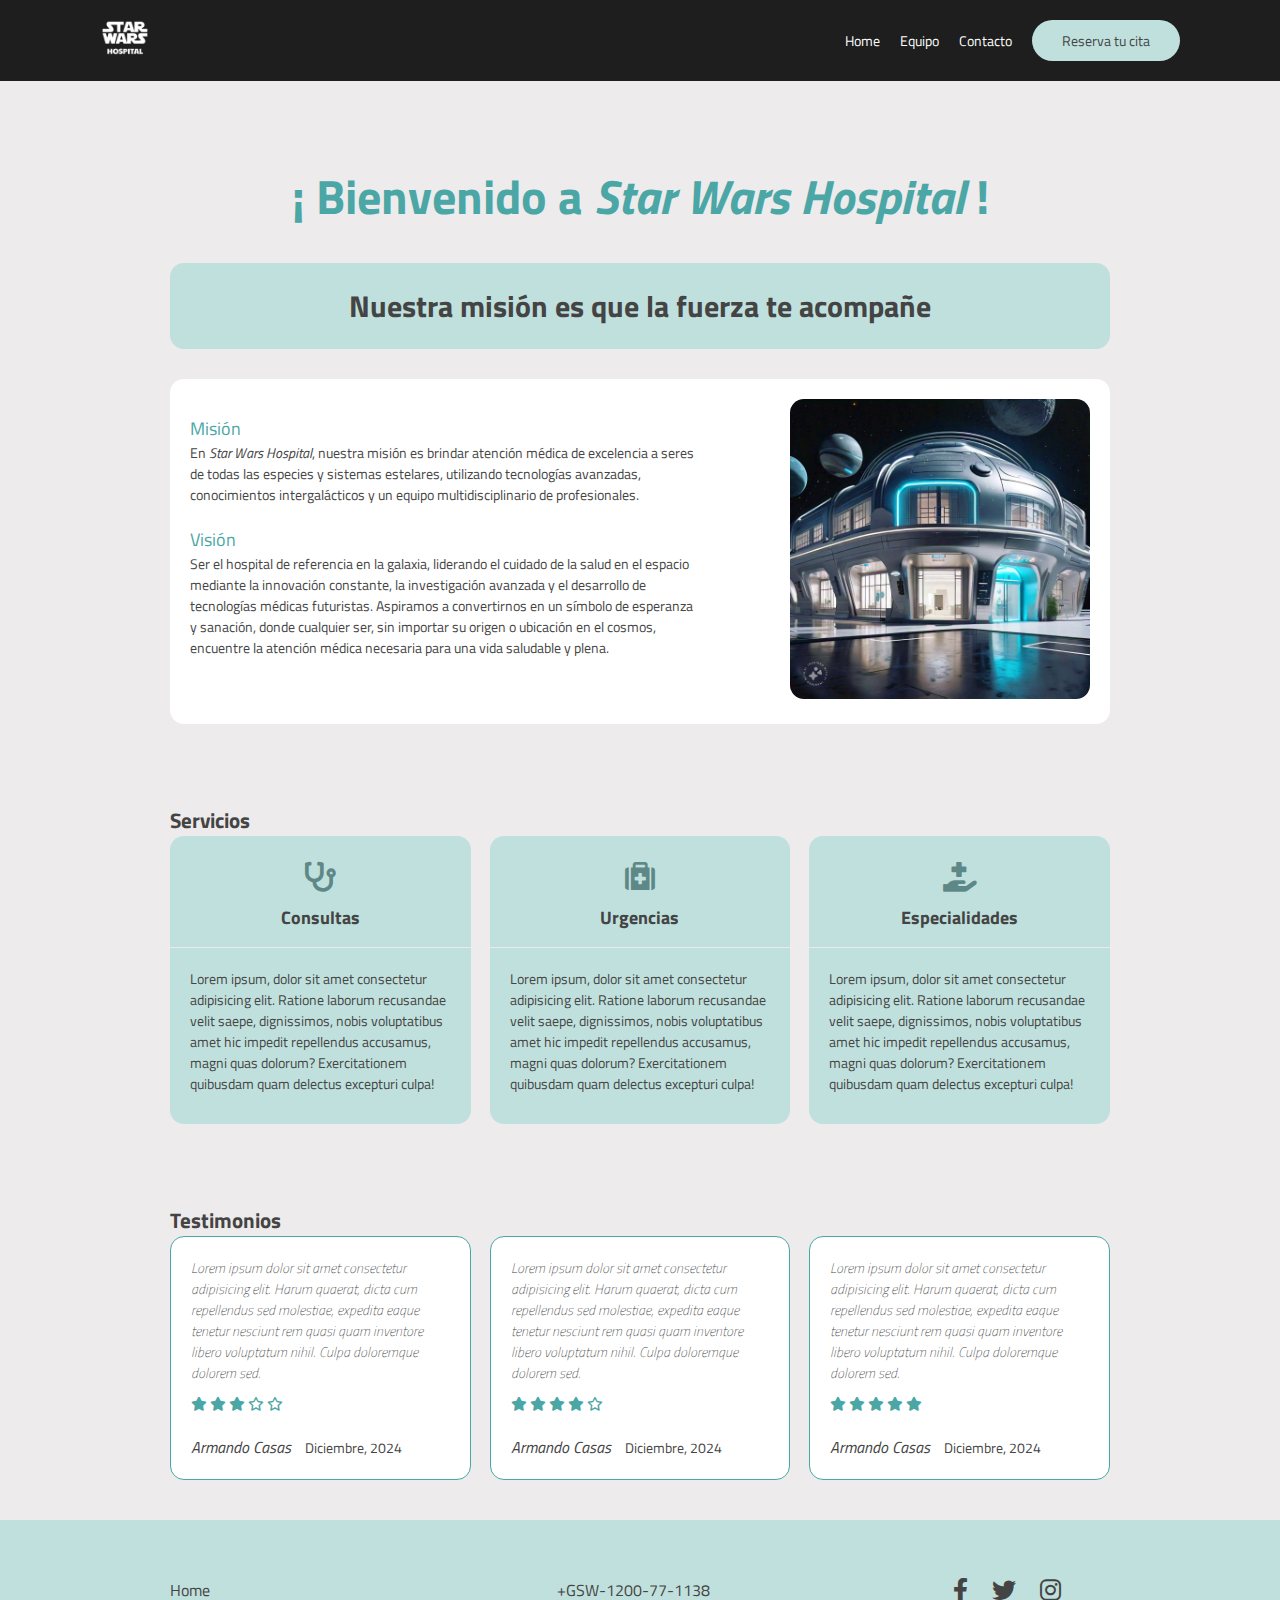
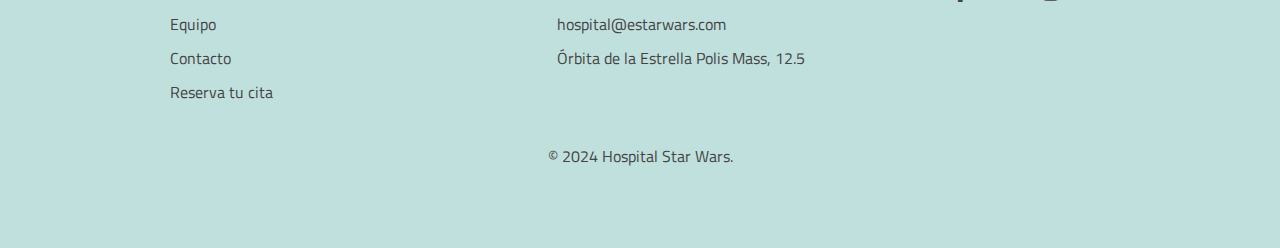
<file: index.html>
<!DOCTYPE html>
<html lang="es">

<head>
    <meta charset="UTF-8">
    <meta name="viewport" content="width=device-width, initial-scale=1.0">
    <title>Hospital Espacial</title>
    <link rel="preconnect" href="https://fonts.googleapis.com">
    <link rel="preconnect" href="https://fonts.gstatic.com" crossorigin>
    <link href="https://fonts.googleapis.com/css2?family=Roboto+Condensed:ital,wght@0,100..900;1,100..900&display=swap"
        rel="stylesheet">
    <link
        href="https://fonts.googleapis.com/css2?family=Titillium+Web:ital,wght@0,200;0,300;0,400;0,600;0,700;0,900;1,200;1,300;1,400;1,600;1,700&display=swap"
        rel="stylesheet">
    <link rel="stylesheet" href="https://cdnjs.cloudflare.com/ajax/libs/font-awesome/6.0.0-beta3/css/all.min.css">
    <link rel="stylesheet" href="assets/scss/main.css">
</head>

<body>
    <div class="body__container">
        <header>
            <nav class="navbar">
                <div class="navbar__container">
                    <a href="index.html" class="logo" tabindex="0">
                        <img src="assets/images/logo--swh.png" alt="logo starwars hospital" class="navbar__img">
                    </a>
                    <div class="navbar__icon" onclick="toggleMenu()">
                        &#9776;
                    </div>
                    <ul class="navbar__links" id="navLinks">
                        <li class="navbar__links__item" tabindex="1"><a href="index.html">Home</a></li>
                        <li class="navbar__links__item" tabindex="2"><a href="equipo.html">Equipo</a></li>
                        <li class="navbar__links__item" tabindex="3"><a href="contacto.html">Contacto</a></li>
                        <li class="navbar__links__item navbar__links__item--cta" tabindex="4"><a href="#">Reserva tu
                                cita</a></li>
                    </ul> 
                </div>
            </nav>
        </header>

        <main>
            <section class="section section--bienvenida">
                <h1 class="section__title--primary"> ¡ Bienvenido a <i>Star Wars Hospital</i> !</h1>
                <div class="container__section__title">
                    <h2 class="section__title" tabindex="2">Nuestra misión es que la fuerza te acompañe</h2>
                </div>

                <div class="container__hospital">
                    <div class="section__text">
                        <div>
                            <p class="section__title--mision">Misión</p>
                            <p class="">En <i>Star Wars Hospital</i>, nuestra misión es brindar atención médica de
                                excelencia a seres de todas las especies y sistemas estelares, utilizando tecnologías
                                avanzadas, conocimientos intergalácticos y un equipo multidisciplinario de
                                profesionales. </p>
                        </div>
                        <br>
                        <div>
                            <p class="section__title--vision">Visión</p>
                            Ser el hospital de referencia en la galaxia, liderando el cuidado de la salud en el espacio
                            mediante la innovación constante, la investigación avanzada y el desarrollo de tecnologías
                            médicas futuristas. Aspiramos a convertirnos en un símbolo de esperanza y sanación, donde
                            cualquier ser, sin importar su origen o ubicación en el cosmos, encuentre la atención médica
                            necesaria para una vida saludable y plena.
                        </div>
                    </div>
                    <div class="section__img">
                        <img src="assets/images/hospital.jpeg" alt="Hospital">
                    </div>
                </div>
            </section>

            <section class="section section--servicios">
                <h2 class="section__title">Servicios</h2>
                <div class="cards__container cards__container--servicios">
                    <div class="card">
                        <div class="card--top">
                            <div class="icon card__icon">
                                <i class="fa-solid fa-stethoscope"></i>
                            </div>
                            <h3 class="card__title ">Consultas</h3>
                        </div>
                        <div class="card__line"></div>
                        <div class="card--bottom">
                            <p class="card__text">Lorem ipsum, dolor sit amet consectetur adipisicing elit. Ratione
                                laborum recusandae velit saepe, dignissimos, nobis voluptatibus amet hic impedit
                                repellendus accusamus, magni quas dolorum? Exercitationem quibusdam quam delectus
                                excepturi culpa!</p>
                        </div>
                    </div>
                    <article class="card">
                        <div class="card--top">
                            <div class="icon card__icon">
                                <i class="fa-solid fa-suitcase-medical"></i>
                            </div>
                            <h3 class="card__title ">Urgencias</h3>
                        </div>
                        <div class="card__line"></div>
                        <div class="card--bottom">
                            <p class="card__text">Lorem ipsum, dolor sit amet consectetur adipisicing elit. Ratione
                                laborum recusandae velit saepe, dignissimos, nobis voluptatibus amet hic impedit
                                repellendus accusamus, magni quas dolorum? Exercitationem quibusdam quam delectus
                                excepturi culpa!</p>
                        </div>
                    </article>
                    <article class="card">
                        <div class="card--top">
                            <div class="icon card__icon">
                                <i class="fa-solid fa-hand-holding-medical"></i>
                            </div>
                            <h3 class="card__title">Especialidades</h3>
                        </div>
                        <div class="card__line"></div>
                        <div class="card--bottom">
                            <p class="card__text">Lorem ipsum, dolor sit amet consectetur adipisicing elit. Ratione
                                laborum recusandae velit saepe, dignissimos, nobis voluptatibus amet hic impedit
                                repellendus accusamus, magni quas dolorum? Exercitationem quibusdam quam delectus
                                excepturi culpa!</p>
                        </div>
                    </article>
                </div>
            </section>

            <section class="section section--testimonios">
                <h2 class="section__title titillium-web-bold">Testimonios</h2>
                <div class="cards__container cards__container--testimonios">
                    <article class="card">
                        <p class="card__text">
                            Lorem ipsum dolor sit amet consectetur adipisicing elit. Harum quaerat, dicta cum
                            repellendus sed molestiae, expedita eaque tenetur nesciunt rem quasi quam inventore libero
                            voluptatum nihil. Culpa doloremque dolorem sed.
                            <br>
                            <span>
                                <i class="fa-solid fa-star"></i>
                                <i class="fa-solid fa-star"></i>
                                <i class="fa-solid fa-star"></i>
                                <i class="fa-regular fa-star"></i>
                                <i class="fa-regular fa-star"></i>
                            </span>
                        </p>
                        <br>
                        <p><i class="card__text--name">Armando Casas </i><span class="card__text--date">Diciembre,
                                2024</span></p>
                    </article>
                    <article class="card">
                        <p class="card__text">
                            Lorem ipsum dolor sit amet consectetur adipisicing elit. Harum quaerat, dicta cum
                            repellendus sed molestiae, expedita eaque tenetur nesciunt rem quasi quam inventore libero
                            voluptatum nihil. Culpa doloremque dolorem sed.
                            <br>
                            <span>
                                <i class="fa-solid fa-star"></i>
                                <i class="fa-solid fa-star"></i>
                                <i class="fa-solid fa-star"></i>
                                <i class="fa-solid fa-star"></i>
                                <i class="fa-regular fa-star"></i>
                            </span>
                        </p>
                        <br>
                        <p><i class="card__text--name">Armando Casas </i><span class="card__text--date">Diciembre,
                                2024</span></p>
                    </article>
                    <article class="card">
                        <p class="card__text">
                            Lorem ipsum dolor sit amet consectetur adipisicing elit. Harum quaerat, dicta cum
                            repellendus sed molestiae, expedita eaque tenetur nesciunt rem quasi quam inventore libero
                            voluptatum nihil. Culpa doloremque dolorem sed.
                            <br>
                            <span>
                                <i class="fa-solid fa-star"></i>
                                <i class="fa-solid fa-star"></i>
                                <i class="fa-solid fa-star"></i>
                                <i class="fa-solid fa-star"></i>
                                <i class="fa-solid fa-star"></i>
                            </span>
                        </p>
                        <br>
                        <p><i class="card__text--name">Armando Casas </i><span class="card__text--date">Diciembre,
                                2024</span></p>
                    </article>
                </div>
            </section>

        </main>

        <footer class="footer">
            <div class="footer__container">
                <div class="footer__section">
                    <ul>
                        <li><a href="index.html">Home</a></li>
                        <li><a href="equipo.html">Equipo</a></li>
                        <li><a href="contacto.html">Contacto</a></li>
                        <li><a href="#">Reserva tu cita</a></li>
                    </ul>
                </div>

                <div class="footer__section">
                    <ul>
                        <li>+GSW-1200-77-1138</li>
                        <li>hospital@estarwars.com</li>
                        <li>Órbita de la Estrella Polis Mass, 12.5</li>
                    </ul>
                </div>

                <div class="footer__section">
                    <div class="icon social-icons">
                        <a href="#" class="fab fa-facebook-f" aria-label="Facebook"></a>
                        <a href="#" class="fab fa-twitter" aria-label="Twitter"></a>
                        <a href="#" class="fab fa-instagram" aria-label="Instagram"></a>
                    </div>
                </div>
            </div>
            <div class="footer__bottom">
                <p>&copy; 2024 Hospital Star Wars.</p>
            </div>
        </footer>
    </div>

    <script src="assets/js/script.js"></script>
</body>

</html>
</file>
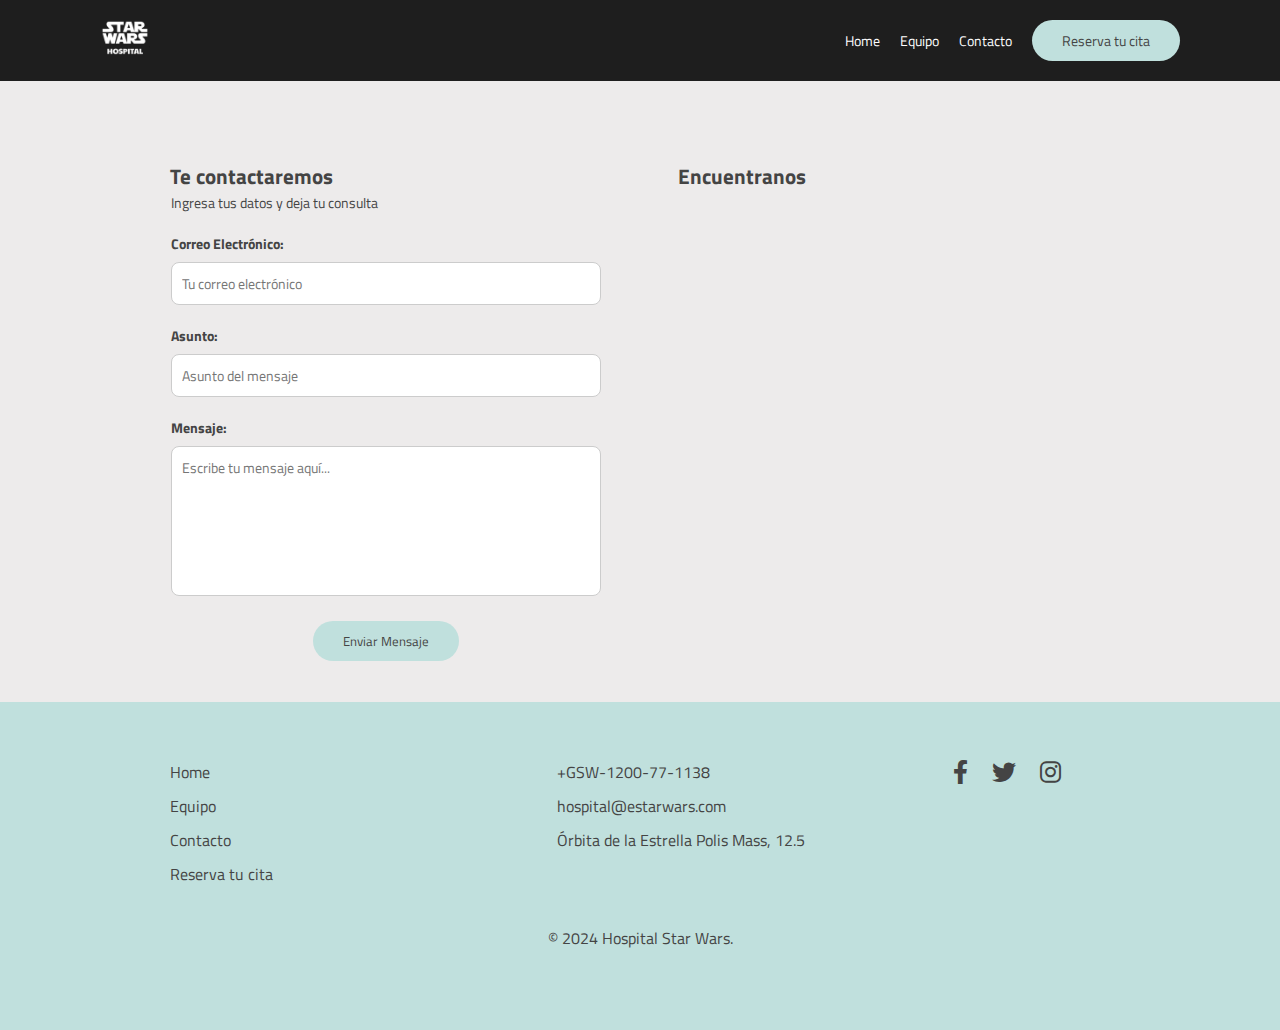
<file: contacto.html>
<!DOCTYPE html>
<html lang="es">

<head>
    <meta charset="UTF-8">
    <meta name="viewport" content="width=device-width, initial-scale=1.0">
    <title>Hospital Espacial</title>
    <link rel="preconnect" href="https://fonts.googleapis.com">
    <link rel="preconnect" href="https://fonts.gstatic.com" crossorigin>
    <link href="https://fonts.googleapis.com/css2?family=Roboto+Condensed:ital,wght@0,100..900;1,100..900&display=swap"
        rel="stylesheet">
    <link
        href="https://fonts.googleapis.com/css2?family=Titillium+Web:ital,wght@0,200;0,300;0,400;0,600;0,700;0,900;1,200;1,300;1,400;1,600;1,700&display=swap"
        rel="stylesheet">
    <link rel="stylesheet" href="https://cdnjs.cloudflare.com/ajax/libs/font-awesome/6.0.0-beta3/css/all.min.css">
    <link rel="stylesheet" href="assets/scss/main.css">
</head>

<body>
    <div class="body__container">

        <header>
            <nav class="navbar">
                <div class="navbar__container">
                    <a href="index.html" class="logo">
                        <img src="assets/images/logo--swh.png" alt="logo starwars hospital" class="navbar__img">
                    </a>
                    <div class="navbar__icon" onclick="toggleMenu()">
                        &#9776;
                    </div>
                    <ul class="navbar__links" id="navLinks">
                        <li class="navbar__links__item"><a href="index.html">Home</a></li>
                        <li class="navbar__links__item"><a href="equipo.html">Equipo</a></li>
                        <li class="navbar__links__item"><a href="contacto.html">Contacto</a></li>
                        <li class="navbar__links__item navbar__links__item--cta"><a href="#">Reserva tu cita</a></li>
                    </ul>
                </div>
            </nav>
        </header>

        <main>
            <section class="section section--bienvenida">
            </section>

            <div class="sections__container">
                <section class="section section--contacto">
                    <h2 class="section__title">Te contactaremos</h2>
                    <form class="contact-form" action="#" method="post">
                        <fieldset>
                            <legend>Ingresa tus datos y deja tu consulta</legend>

                            <div>
                                <label for="email">Correo Electrónico:</label>
                                <input type="email" id="email" name="email" placeholder="Tu correo electrónico"
                                    required>
                            </div>

                            <div>
                                <label for="asunto">Asunto:</label>
                                <input type="text" id="asunto" name="asunto" placeholder="Asunto del mensaje" required>
                            </div>

                            <div>
                                <label for="mensaje">Mensaje:</label>
                                <textarea id="mensaje" name="mensaje" placeholder="Escribe tu mensaje aquí..."
                                    required></textarea>
                            </div>

                            <button type="submit">Enviar Mensaje</button>
                        </fieldset>
                    </form>
                </section>

                <section class="section section--encuentranos">
                    <h2 class="section__title">Encuentranos</h2>
                    <iframe class="map" frameborder="0"
                        src="https://www.google.com/maps/embed?pb=!1m28!1m12!1m3!1d32656769.449703947!2d-97.97062359713102!3d-2.364247197158595!2m3!1f0!2f0!3f0!3m2!1i1024!2i768!4f13.1!4m13!3e6!4m5!1s0x9662c5410425af2f%3A0x8475d53c400f0931!2sSantiago%2C%20Regi%C3%B3n%20Metropolitana!3m2!1d-33.448889699999995!2d-70.6692655!4m5!1s0x88dd7fe2ec9a927b%3A0xd8b243af0ea9ce22!2sStar%20Wars%3A%20Galaxy&#39;s%20Edge%2C%20351%20S%20Studio%20Dr%2C%20Lake%20Buena%20Vista%2C%20FL%2032830%2C%20Estados%20Unidos!3m2!1d28.3546952!2d-81.56159939999999!5e0!3m2!1ses!2scl!4v1729380875437!5m2!1ses!2scl"
                        width="600" height="450" style="border:0;" allowfullscreen="" loading="lazy"
                        referrerpolicy="no-referrer-when-downgrade"></iframe>

                    </iframe>
                </section>
            </div>
        </main>

        <footer class="footer">
            <div class="footer__container">
                <div class="footer__section">
                    <ul>
                        <li><a href="index.html">Home</a></li>
                        <li><a href="equipo.html">Equipo</a></li>
                        <li><a href="contacto.html">Contacto</a></li>
                        <li><a href="#">Reserva tu cita</a></li>
                    </ul>
                </div>

                <div class="footer__section">
                    <ul>
                        <li>+GSW-1200-77-1138</li>
                        <li>hospital@estarwars.com</li>
                        <li>Órbita de la Estrella Polis Mass, 12.5</li>
                    </ul>
                </div>

                <div class="footer__section">
                    <div class="icon social-icons">
                        <a href="#" class="fab fa-facebook-f" aria-label="Facebook"></a>
                        <a href="#" class="fab fa-twitter" aria-label="Twitter"></a>
                        <a href="#" class="fab fa-instagram" aria-label="Instagram"></a>
                    </div>
                </div>
            </div>
            <div class="footer__bottom">
                <p>&copy; 2024 Hospital Star Wars.</p>
            </div>
        </footer>
    </div>

    <script src="assets/js/script.js"></script>
</body>

</html>
</file>
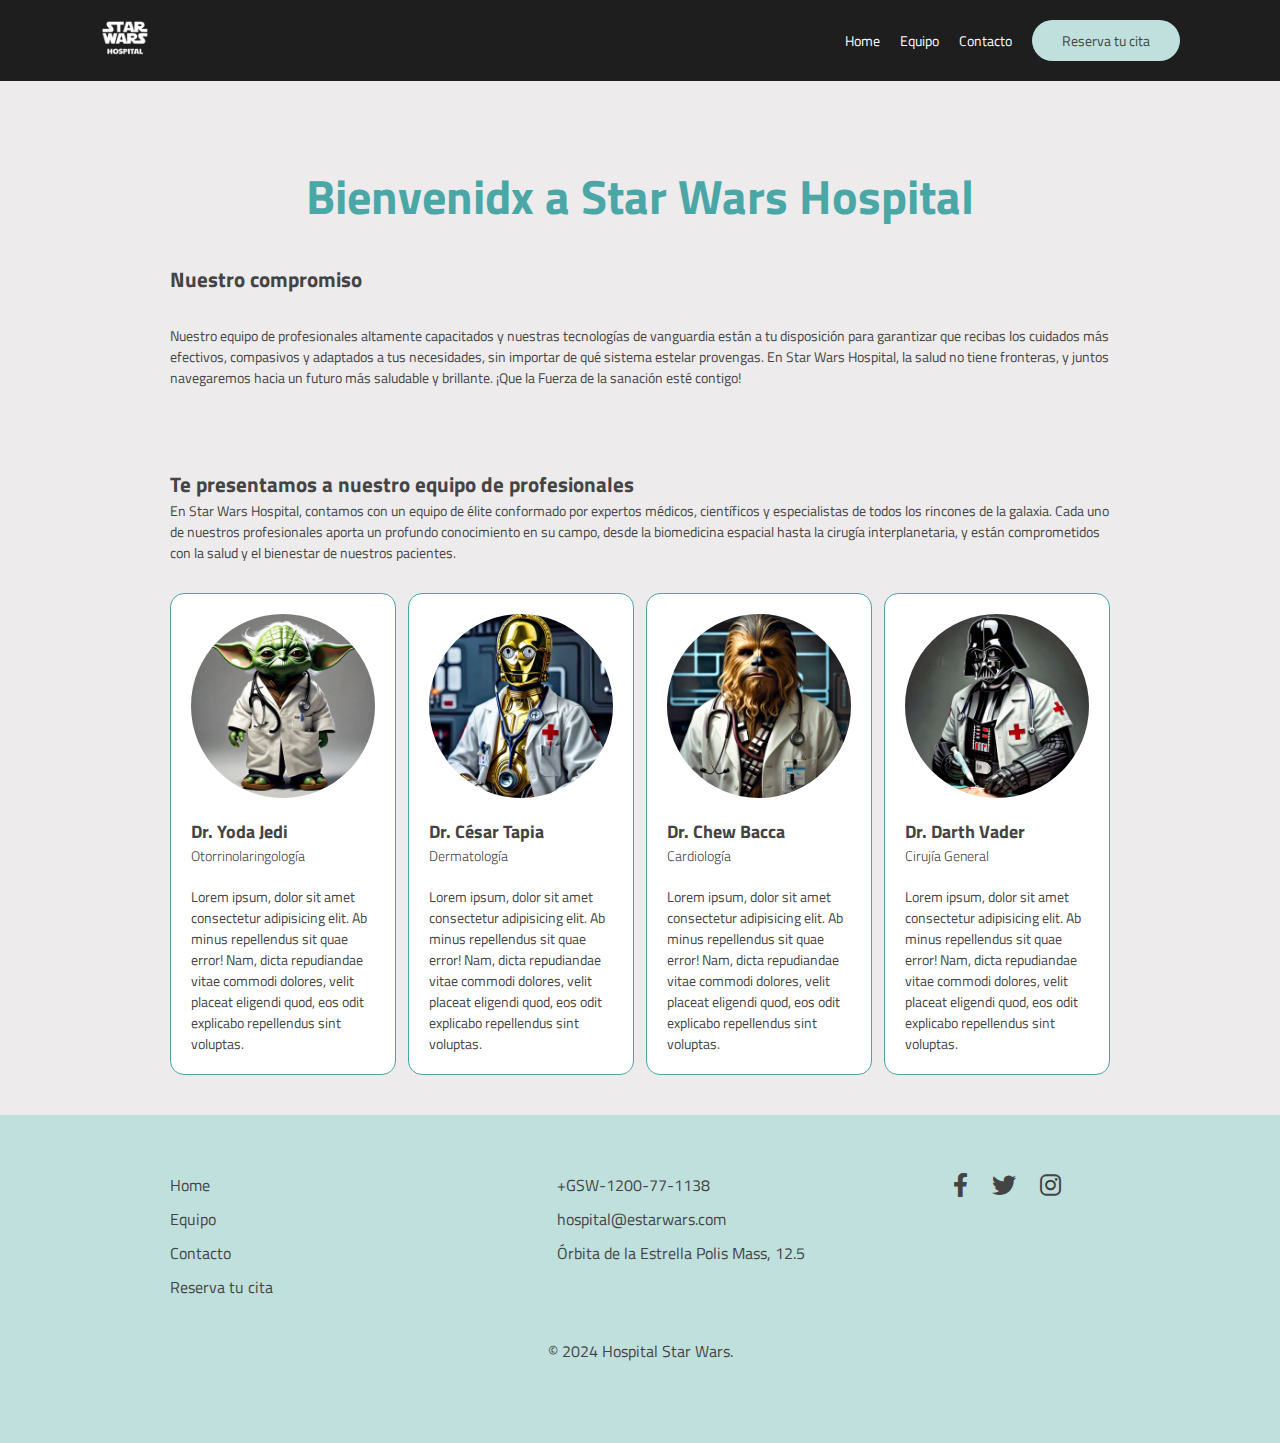
<file: equipo.html>
<!DOCTYPE html>
<html lang="es">

<head>
    <meta charset="UTF-8">
    <meta name="viewport" content="width=device-width, initial-scale=1.0">
    <title>Hospital Espacial</title>
    <link rel="preconnect" href="https://fonts.googleapis.com">
    <link rel="preconnect" href="https://fonts.gstatic.com" crossorigin>
    <link href="https://fonts.googleapis.com/css2?family=Roboto+Condensed:ital,wght@0,100..900;1,100..900&display=swap"
        rel="stylesheet">
    <link
        href="https://fonts.googleapis.com/css2?family=Titillium+Web:ital,wght@0,200;0,300;0,400;0,600;0,700;0,900;1,200;1,300;1,400;1,600;1,700&display=swap"
        rel="stylesheet">
    <link rel="stylesheet" href="https://cdnjs.cloudflare.com/ajax/libs/font-awesome/6.0.0-beta3/css/all.min.css">
    <link rel="stylesheet" href="assets/scss/main.css">
</head>

<body>
    <div class="body__container">
        <header>
            <nav class="navbar">
                <div class="navbar__container">
                    <a href="index.html" class="logo">
                        <img src="assets/images/logo--swh.png" alt="logo starwars hospital" class="navbar__img">
                    </a>
                    <div class="navbar__icon" onclick="toggleMenu()">
                        &#9776;
                    </div>
                    <ul class="navbar__links" id="navLinks">
                        <li class="navbar__links__item"><a href="index.html">Home</a></li>
                        <li class="navbar__links__item"><a href="equipo.html">Equipo</a></li>
                        <li class="navbar__links__item"><a href="contacto.html">Contacto</a></li>
                        <li class="navbar__links__item navbar__links__item--cta"><a href="#">Reserva tu cita</a></li>
                    </ul>
                </div>
            </nav>
        </header>

        <main>

            <section class="section section--bienvenida">
                <h1 class="section__title--primary"> Bienvenidx a Star Wars Hospital </h1>
                <h2 class="section__title">Nuestro compromiso</h2>
                <p class="section__text">
                <p>
                    Nuestro equipo de profesionales altamente capacitados y nuestras tecnologías de vanguardia están a
                    tu disposición para garantizar que recibas los cuidados más efectivos, compasivos y adaptados a tus
                    necesidades, sin importar de qué sistema estelar provengas.

                    En Star Wars Hospital, la salud no tiene fronteras, y juntos navegaremos hacia un futuro más
                    saludable y brillante. ¡Que la Fuerza de la sanación esté contigo!</p>
                </p>
            </section>

            <section class="section section--equipo">
                <h2 class="section__title">Te presentamos a nuestro equipo de profesionales</h2>
                <p class="section__text">En Star Wars Hospital, contamos con un equipo de élite conformado por expertos
                    médicos, científicos y especialistas de todos los rincones de la galaxia. Cada uno de nuestros
                    profesionales aporta un profundo conocimiento en su campo, desde la biomedicina espacial hasta la
                    cirugía interplanetaria, y están comprometidos con la salud y el bienestar de nuestros pacientes.
                </p>
                <div class="cards__container cards__container--equipo">
                    <article class="card">
                        <img class="card__img" src="assets/images/profesional--yoda.png" alt="Imagen Dr. Yoda Jedi">
                        <ul>
                            <li class="card__text--nombre">Dr. Yoda Jedi</li>
                            <li class="card__text--especialidad">Otorrinolaringología</li>
                            <li class="card__text--resena">Lorem ipsum, dolor sit amet consectetur adipisicing elit. Ab
                                minus repellendus sit quae error! Nam, dicta repudiandae vitae commodi dolores, velit
                                placeat eligendi quod, eos odit explicabo repellendus sint voluptas.</li>
                        </ul>
                    </article>
                    <article class="card">
                        <img class="card__img" src="assets/images/profesional--c3po.png" alt="Imagen Dr. César Tapia">
                        <ul>
                            <li class="card__text--nombre">Dr. César Tapia</li>
                            <li class="card__text--especialidad">Dermatología</li>
                            <li class="card__text--resena">Lorem ipsum, dolor sit amet consectetur adipisicing elit. Ab
                                minus repellendus sit quae error! Nam, dicta repudiandae vitae commodi dolores, velit
                                placeat eligendi quod, eos odit explicabo repellendus sint voluptas.</li>
                        </ul>
                    </article>
                    <article class="card">
                        <img class="card__img" src="assets/images/profesional--chewie.png" alt="Imagen Dr. Chew Bacca">
                        <ul>
                            <li class="card__text--nombre">Dr. Chew Bacca</li>
                            <li class="card__text--especialidad">Cardiología</li>
                            <li class="card__text--resena">Lorem ipsum, dolor sit amet consectetur adipisicing elit. Ab
                                minus repellendus sit quae error! Nam, dicta repudiandae vitae commodi dolores, velit
                                placeat eligendi quod, eos odit explicabo repellendus sint voluptas.</li>
                        </ul>
                    </article>
                    <article class="card">
                        <img class="card__img" src="assets/images/profesional--vader.png" alt="Imagen Dr. Darth Vader">
                        <ul>
                            <li class="card__text--nombre">Dr. Darth Vader</li>
                            <li class="card__text--especialidad">Cirujía General</li>
                            <li class="card__text--resena">Lorem ipsum, dolor sit amet consectetur adipisicing elit. Ab
                                minus repellendus sit quae error! Nam, dicta repudiandae vitae commodi dolores, velit
                                placeat eligendi quod, eos odit explicabo repellendus sint voluptas.</li>
                        </ul>
                    </article>
                </div>
            </section>
        </main>

        <footer class="footer">
            <div class="footer__container">
                <div class="footer__section">
                    <ul>
                        <li><a href="index.html">Home</a></li>
                        <li><a href="equipo.html">Equipo</a></li>
                        <li><a href="contacto.html">Contacto</a></li>
                        <li><a href="#">Reserva tu cita</a></li>
                    </ul>
                </div>

                <div class="footer__section">
                    <ul>
                        <li>+GSW-1200-77-1138</li>
                        <li>hospital@estarwars.com</li>
                        <li>Órbita de la Estrella Polis Mass, 12.5</li>
                    </ul>
                </div>

                <div class="footer__section">
                    <div class="icon social-icons">
                        <a href="#" class="fab fa-facebook-f" aria-label="Facebook"></a>
                        <a href="#" class="fab fa-twitter" aria-label="Twitter"></a>
                        <a href="#" class="fab fa-instagram" aria-label="Instagram"></a>
                    </div>
                </div>
            </div>
            <div class="footer__bottom">
                <p>&copy; 2024 Hospital Star Wars.</p>
            </div>
        </footer>
    </div>

    <script src="assets/js/script.js"></script>
</body>

</html>
</file>
<file: assets/scss/main.css>
.navbar {
  background-color: #1e1e1e;
  padding: 20px 100px;
  position: fixed;
  top: 0;
  width: 100%;
  z-index: 1000;
  color: white;
  font-family: "Titillium Web", sans-serif;
}
@media (max-width: 768px) {
  .navbar {
    padding: 20px;
  }
}
.navbar__container {
  display: flex;
  justify-content: space-between;
  align-items: center;
  max-width: 1140px;
  margin: 0 auto;
}
.navbar__img {
  width: 50px;
  height: auto;
}
.navbar__links {
  display: flex;
  align-items: center;
  list-style: none;
}
@media (max-width: 768px) {
  .navbar__links {
    display: none;
    flex-direction: column;
    position: absolute;
    top: 60px;
    right: 0;
    background-color: #1e1e1e;
    width: 100%;
    padding: 10px 10px 30px;
    border-top: 1px solid #eaeaea;
    margin-top: 20px;
  }
}
.navbar__links li {
  margin-left: 20px;
}
@media (max-width: 768px) {
  .navbar__links li {
    margin: 10px 0;
  }
}
.navbar__links a {
  text-decoration: none;
  color: white;
  font-size: 14px;
}
@media (max-width: 768px) {
  .navbar__links.show-menu {
    display: flex;
  }
}
.navbar__icon {
  display: none;
  font-size: 30px;
  color: white;
  cursor: pointer;
}
@media (max-width: 768px) {
  .navbar__icon {
    display: block;
  }
}
.navbar .navbar__links__item--cta a {
  color: #444;
  background: #c0e0dd;
  padding: 10px 30px;
  border-radius: 50px;
}
.navbar .navbar__links__item--cta a:hover {
  background: rgb(135, 181, 176);
  padding: 10px 30px;
  border-radius: 50px;
  color: white;
}

.footer {
  font-family: "Titillium Web", sans-serif;
  background-color: #c0e0dd;
  color: #444;
  padding: 28px 0 80px 0;
  text-align: center;
}
.footer .footer__container {
  display: flex;
  justify-content: space-around;
  flex-wrap: wrap;
  max-width: 1200px;
  margin: 0 auto;
  padding: 20px;
}
@media (max-width: 768px) {
  .footer .footer__container {
    flex-direction: column;
    text-align: center;
  }
}
.footer .footer__container .footer__section {
  flex: 1;
  min-width: 33%;
  margin: 10px 0;
  text-align: justify;
  padding-left: 110px;
}
@media (max-width: 768px) {
  .footer .footer__container .footer__section {
    padding-left: 0;
    border-bottom: 1px solid #eaeaea;
    padding-bottom: 18px;
    margin-bottom: 20px;
  }
}
.footer .footer__container .footer__section h4 {
  margin-bottom: 15px;
  font-size: 18px;
}
.footer .footer__container .footer__section ul {
  list-style: none;
}
.footer .footer__container .footer__section ul li {
  margin-bottom: 10px;
}
@media (max-width: 768px) {
  .footer .footer__container .footer__section ul li {
    margin-bottom: 0;
  }
}
.footer .footer__container .footer__section ul li a {
  color: #444;
  text-decoration: none;
  font-size: 16px;
  transition: color 0.3s;
}
.footer .footer__container .footer__section ul li a:hover {
  color: #4ba6a6;
}
.footer .footer__container .footer__section .icon a {
  font-size: 24px;
  margin: 0 10px;
  color: #444;
  text-decoration: none;
  transition: color 0.3s, transform 0.3s ease;
}
.footer .footer__container .footer__section .icon span {
  font-size: 24px;
  margin: 0 10px;
  color: #444;
  text-decoration: none;
  transition: color 0.3s, transform 0.3s ease;
}
.footer .footer__container .footer__section .icon a:hover {
  color: #4ba6a6;
}
@media (max-width: 768px) {
  .footer .footer__container .social-icons {
    margin: 5px;
  }
}
.footer .footer-bottom {
  margin-top: 20px;
  font-size: 14px;
  border-top: 1px solid #eaeaea;
}
@media (max-width: 768px) {
  .footer .footer-bottom {
    border-top: inherit;
  }
}
.footer .footer-bottom p {
  margin-top: 24px;
}

* {
  margin: 0;
  padding: 0;
  box-sizing: border-box;
}

body {
  background: rgb(237, 235, 235);
}
body .body__container {
  color: #444;
  margin: 0 auto;
}

.section {
  font-size: 14px;
  font-family: "Titillium Web", sans-serif;
  padding: 40px 100px;
  max-width: 1140px;
  margin: 0 auto;
}
@media (max-width: 768px) {
  .section {
    padding: 20px 20px 30px;
  }
}
.section .section__text {
  padding-bottom: 30px;
}
.section .section__title--primary {
  text-align: center;
  font-family: "Titillium Web", sans-serif;
  font-size: 48px;
  padding: 80px 30px 30px;
  color: #4ba6a6;
}
.section .container__section__title .section__title {
  background-color: #c0e0dd;
  border-radius: 14px;
  padding: 20px 30px;
  text-align: center;
  margin-bottom: 30px;
  padding-bottom: 20px;
  font-family: "Titillium Web", sans-serif;
  font-size: 30px;
}
.section .container__section__title .section__title p {
  background: white;
  padding: 30px;
  border-radius: 14px;
  margin-bottom: 30px;
}
.section--contacto {
  width: 100%;
  padding: 39px;
}
@media (max-width: 768px) {
  .section--contacto {
    padding: 0;
  }
}
.section--encuentranos {
  width: 100%;
  padding: 39px;
}
.section.section--equipo .card {
  background: white;
  border: 1px solid #4ba6a6;
  max-width: 24%;
  padding: 20px;
}
@media (max-width: 768px) {
  .section.section--equipo .card {
    max-width: 100%;
  }
}
.section.section--equipo .card .card__img {
  margin: 0 auto;
  display: block;
  border-radius: 400px;
  width: 100%;
  max-width: 200px;
}
.section.section--equipo .card ul {
  list-style: none;
}
.section.section--equipo .card ul .card__text--nombre {
  font-size: 18px;
  padding-top: 20px;
  font-family: "Titillium Web", sans-serif;
  font-weight: 700;
  font-style: normal;
}
.section.section--equipo .card ul .card__text--especialidad {
  font-size: 14px;
  font-family: "Titillium Web", sans-serif;
  font-weight: 300;
  font-style: normal;
  padding-bottom: 20px;
}
.section.section--testimonios .card {
  padding: 20px;
  background: white;
  border: 1px solid #4ba6a6;
}
.section.section--testimonios .card .card__text {
  font-family: "Titillium Web", sans-serif;
  font-weight: 200;
  font-style: italic;
}
.section.section--testimonios .card .card__text span {
  padding-top: 10px;
  display: block;
  color: #4ba6a6;
}
.section.section--testimonios .card .card__text--name {
  font-size: 16px;
  font-weight: 400;
}
.section.section--testimonios .card .card__text--date {
  margin-left: 10px;
}
.section.section--bienvenida {
  padding-top: 80px;
}
.section.section--bienvenida .container__hospital {
  display: flex;
  padding-bottom: 30px;
  justify-content: space-between;
  padding: 20px;
  background: white;
  border-radius: 14px;
  align-items: center;
}
@media (max-width: 768px) {
  .section.section--bienvenida .container__hospital {
    flex-direction: column;
  }
}
.section.section--bienvenida .container__hospital .section__text {
  max-width: 60%;
  padding-right: 30px;
}
@media (max-width: 768px) {
  .section.section--bienvenida .container__hospital .section__text {
    max-width: 100%;
  }
}
@media (max-width: 768px) {
  .section.section--bienvenida .container__hospital .section__img {
    margin: 0 auto;
  }
}
.section.section--bienvenida .container__hospital .section__img img {
  max-width: 300px;
  border-radius: 14px;
}
.section.section--bienvenida .container__hospital .section__title--mision, .section.section--bienvenida .container__hospital .section__title--vision {
  font-size: 18px;
  color: #4ba6a6;
  font-weight: 400;
}

.cards__container {
  display: flex;
  justify-content: space-between;
}
@media (max-width: 768px) {
  .cards__container {
    flex-direction: column;
  }
}
.cards__container .card {
  background: #c0e0dd;
  max-width: 32%;
  border-radius: 14px;
}
@media (max-width: 768px) {
  .cards__container .card {
    max-width: 100%;
    margin-top: 10px;
  }
}
.cards__container .card--top {
  padding: 26px 20px 16px 20px;
}
.cards__container .card--bottom {
  padding: 0 20px 30px 20px;
}
.cards__container .card__line {
  height: 1px;
  width: 100%;
  background: #eaeaea;
  margin-bottom: 20px;
}
.cards__container--servicios .card .card--top .card__icon {
  display: flex;
}
.cards__container--servicios .card .card--top .card__title {
  text-align: center;
  font-family: "Titillium Web", sans-serif;
  font-size: 18px;
}
.cards__container--servicios .card .card__icon i {
  text-align: center;
  margin: 0 auto;
  font-size: 30px;
  color: rgba(7, 60, 60, 0.528);
  padding-bottom: 12px;
}

.sections__container {
  display: flex;
  justify-content: space-between;
  padding: 40px 100px;
  max-width: 1140px;
  margin: 0 auto;
}
@media (max-width: 768px) {
  .sections__container {
    flex-direction: column;
    padding: 20px;
  }
}
.sections__container .section {
  padding: 0;
  max-width: inherit;
  margin: 0;
  width: 46%;
}
@media (max-width: 768px) {
  .sections__container .section {
    width: 100%;
    padding-top: 30px;
    padding-bottom: 30px;
  }
}
.sections__container .section--contacto .contact-form {
  max-width: 600px;
}
.sections__container .section--contacto .contact-form h2 {
  margin-bottom: 20px;
  text-align: center;
  font-size: 24px;
}
.sections__container .section--contacto .contact-form label {
  display: block;
  margin-bottom: 8px;
  font-weight: bold;
}
.sections__container .section--contacto .contact-form textarea {
  resize: none;
  height: 150px;
}
.sections__container .section--contacto .contact-form button {
  color: #444;
  background: #c0e0dd;
  padding: 10px 30px;
  border-radius: 50px;
  border: none;
  font-family: "Titillium Web", sans-serif;
  display: block;
  margin: 0 auto;
}
.sections__container .section--contacto .contact-form button:hover {
  background: rgb(135, 181, 176);
  padding: 10px 30px;
  border-radius: 50px;
  color: white;
  cursor: pointer;
}
.sections__container .section--contacto .contact-form input[type=email], .sections__container .section--contacto .contact-form input[type=text], .sections__container .section--contacto .contact-form textarea {
  width: 100%;
  padding: 10px;
  margin-bottom: 20px;
  border: 1px solid #ccc;
  border-radius: 8px;
  font-size: 14px;
  font-family: "Titillium Web", sans-serif;
}
.sections__container .section--contacto .contact-form fieldset {
  border: 1px solid transparent;
}
.sections__container .section--contacto .contact-form legend {
  margin-bottom: 20px;
}
.sections__container .section--encuentranos .map {
  width: 100%;
  height: 400px;
  border-radius: 8px;
}/*# sourceMappingURL=main.css.map */
</file>
